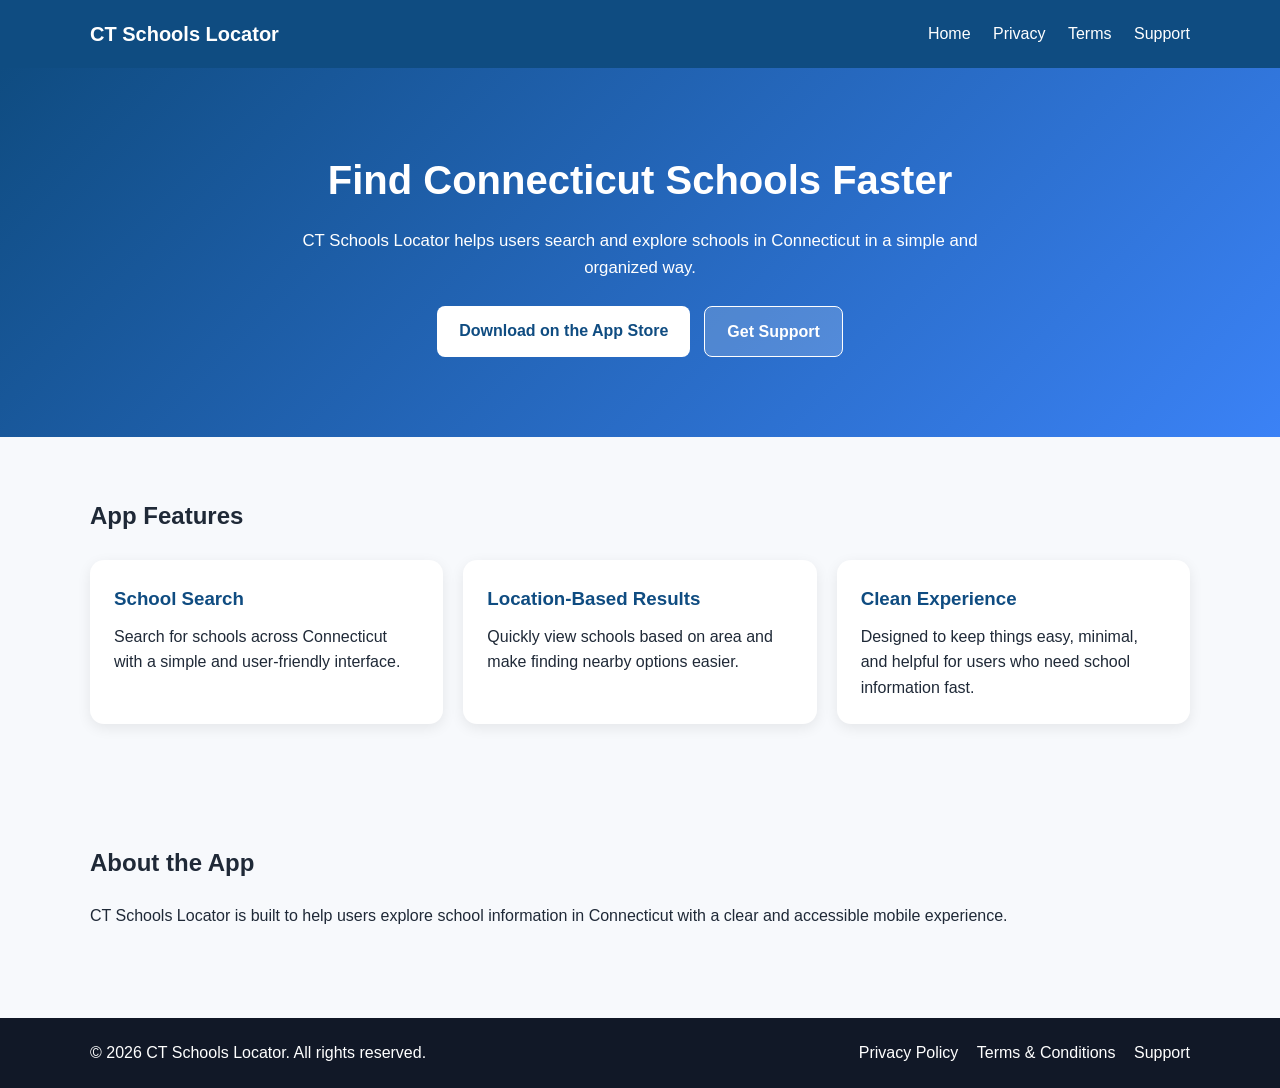
<file: index.html>
<!DOCTYPE html>
<html lang="en">
<head>
  <meta charset="UTF-8" />
  <meta name="viewport" content="width=device-width, initial-scale=1.0" />
  <title>CT Schools Locator</title>
  <meta name="description" content="Find Connecticut schools quickly with CT Schools Locator." />
  <link rel="stylesheet" href="styles.css" />
</head>
<body>
  <header class="site-header">
    <div class="container nav">
      <div class="logo">CT Schools Locator</div>
      <nav>
        <a href="index.html">Home</a>
        <a href="privacy.html">Privacy</a>
        <a href="terms.html">Terms</a>
        <a href="support.html">Support</a>
      </nav>
    </div>
  </header>

  <main>
    <section class="hero">
      <div class="container hero-content">
        <h1>Find Connecticut Schools Faster</h1>
        <p>
          CT Schools Locator helps users search and explore schools in Connecticut
          in a simple and organized way.
        </p>
        <div class="hero-buttons">
          <a href="#" class="btn primary">Download on the App Store</a>
          <a href="support.html" class="btn secondary">Get Support</a>
        </div>
      </div>
    </section>

    <section class="features container">
      <h2>App Features</h2>
      <div class="card-grid">
        <div class="card">
          <h3>School Search</h3>
          <p>Search for schools across Connecticut with a simple and user-friendly interface.</p>
        </div>
        <div class="card">
          <h3>Location-Based Results</h3>
          <p>Quickly view schools based on area and make finding nearby options easier.</p>
        </div>
        <div class="card">
          <h3>Clean Experience</h3>
          <p>Designed to keep things easy, minimal, and helpful for users who need school information fast.</p>
        </div>
      </div>
    </section>

    <section class="about container">
      <h2>About the App</h2>
      <p>
        CT Schools Locator is built to help users explore school information in Connecticut
        with a clear and accessible mobile experience.
      </p>
    </section>
  </main>

  <footer class="site-footer">
    <div class="container footer-links">
      <p>© 2026 CT Schools Locator. All rights reserved.</p>
      <div>
        <a href="privacy.html">Privacy Policy</a>
        <a href="terms.html">Terms & Conditions</a>
        <a href="support.html">Support</a>
      </div>
    </div>
  </footer>
</body>
</html>
</file>
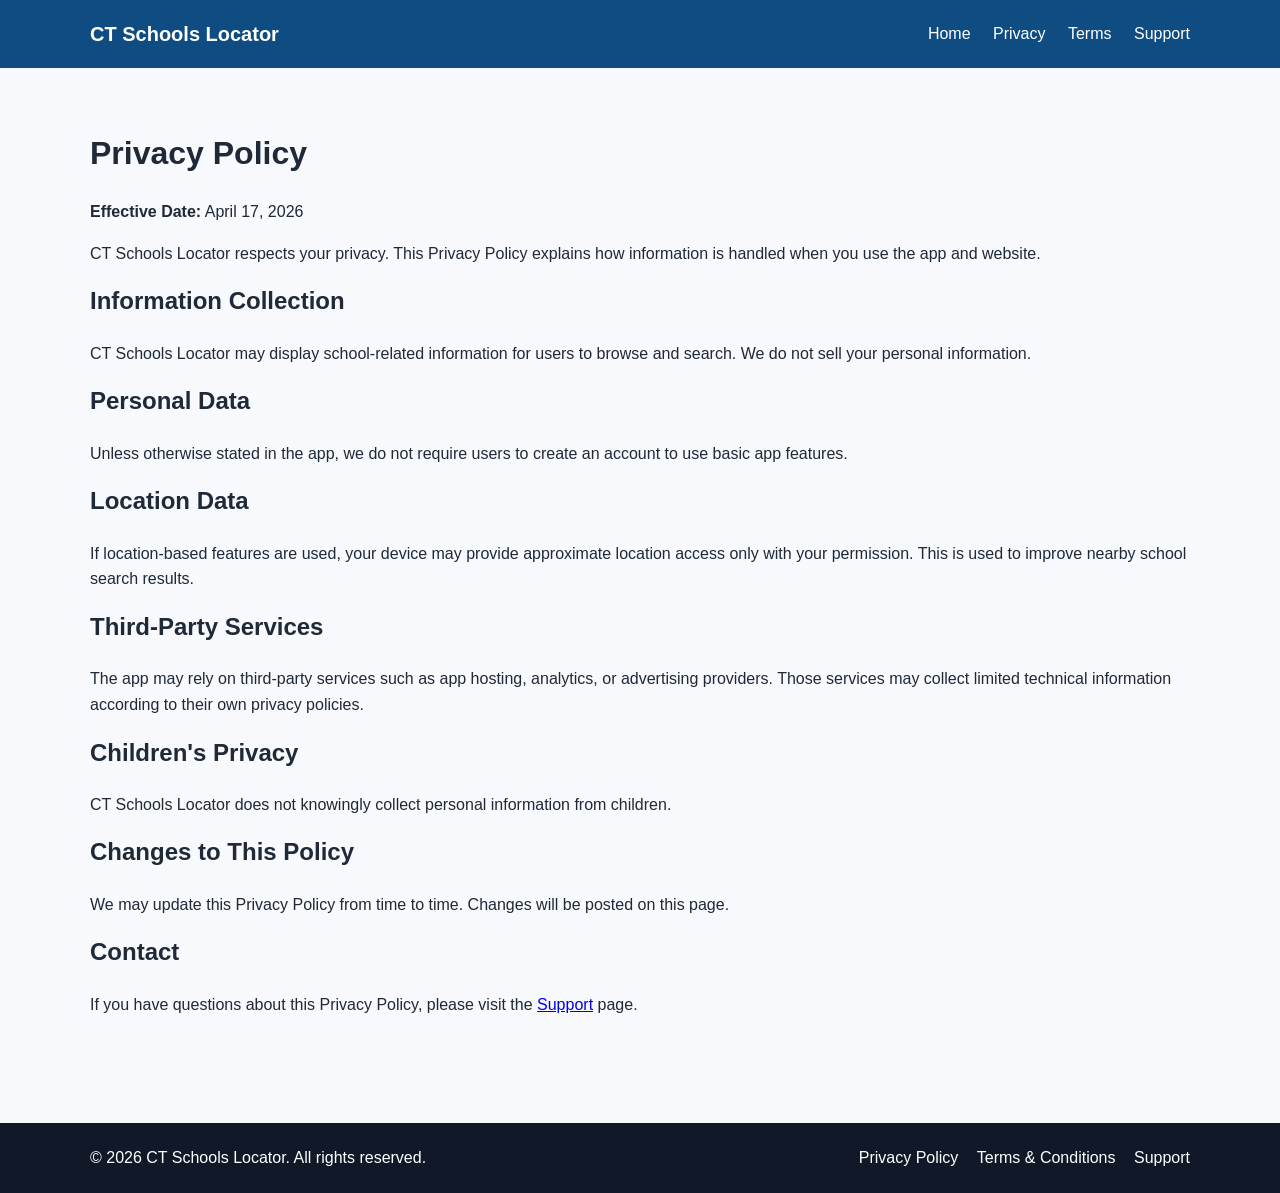
<file: privacy.html>
<!DOCTYPE html>
<html lang="en">
<head>
  <meta charset="UTF-8" />
  <meta name="viewport" content="width=device-width, initial-scale=1.0" />
  <title>Privacy Policy - CT Schools Locator</title>
  <link rel="stylesheet" href="styles.css" />
</head>
<body>
  <header class="site-header">
    <div class="container nav">
      <div class="logo">CT Schools Locator</div>
      <nav>
        <a href="index.html">Home</a>
        <a href="privacy.html">Privacy</a>
        <a href="terms.html">Terms</a>
        <a href="support.html">Support</a>
      </nav>
    </div>
  </header>

  <main class="container page-content">
    <h1>Privacy Policy</h1>
    <p><strong>Effective Date:</strong> April 17, 2026</p>

    <p>
      CT Schools Locator respects your privacy. This Privacy Policy explains how information
      is handled when you use the app and website.
    </p>

    <h2>Information Collection</h2>
    <p>
      CT Schools Locator may display school-related information for users to browse and search.
      We do not sell your personal information.
    </p>

    <h2>Personal Data</h2>
    <p>
      Unless otherwise stated in the app, we do not require users to create an account to use
      basic app features.
    </p>

    <h2>Location Data</h2>
    <p>
      If location-based features are used, your device may provide approximate location access
      only with your permission. This is used to improve nearby school search results.
    </p>

    <h2>Third-Party Services</h2>
    <p>
      The app may rely on third-party services such as app hosting, analytics, or advertising providers.
      Those services may collect limited technical information according to their own privacy policies.
    </p>

    <h2>Children's Privacy</h2>
    <p>
      CT Schools Locator does not knowingly collect personal information from children.
    </p>

    <h2>Changes to This Policy</h2>
    <p>
      We may update this Privacy Policy from time to time. Changes will be posted on this page.
    </p>

    <h2>Contact</h2>
    <p>
      If you have questions about this Privacy Policy, please visit the
      <a href="support.html">Support</a> page.
    </p>
  </main>

  <footer class="site-footer">
    <div class="container footer-links">
      <p>© 2026 CT Schools Locator. All rights reserved.</p>
      <div>
        <a href="privacy.html">Privacy Policy</a>
        <a href="terms.html">Terms & Conditions</a>
        <a href="support.html">Support</a>
      </div>
    </div>
  </footer>
</body>
</html>
</file>
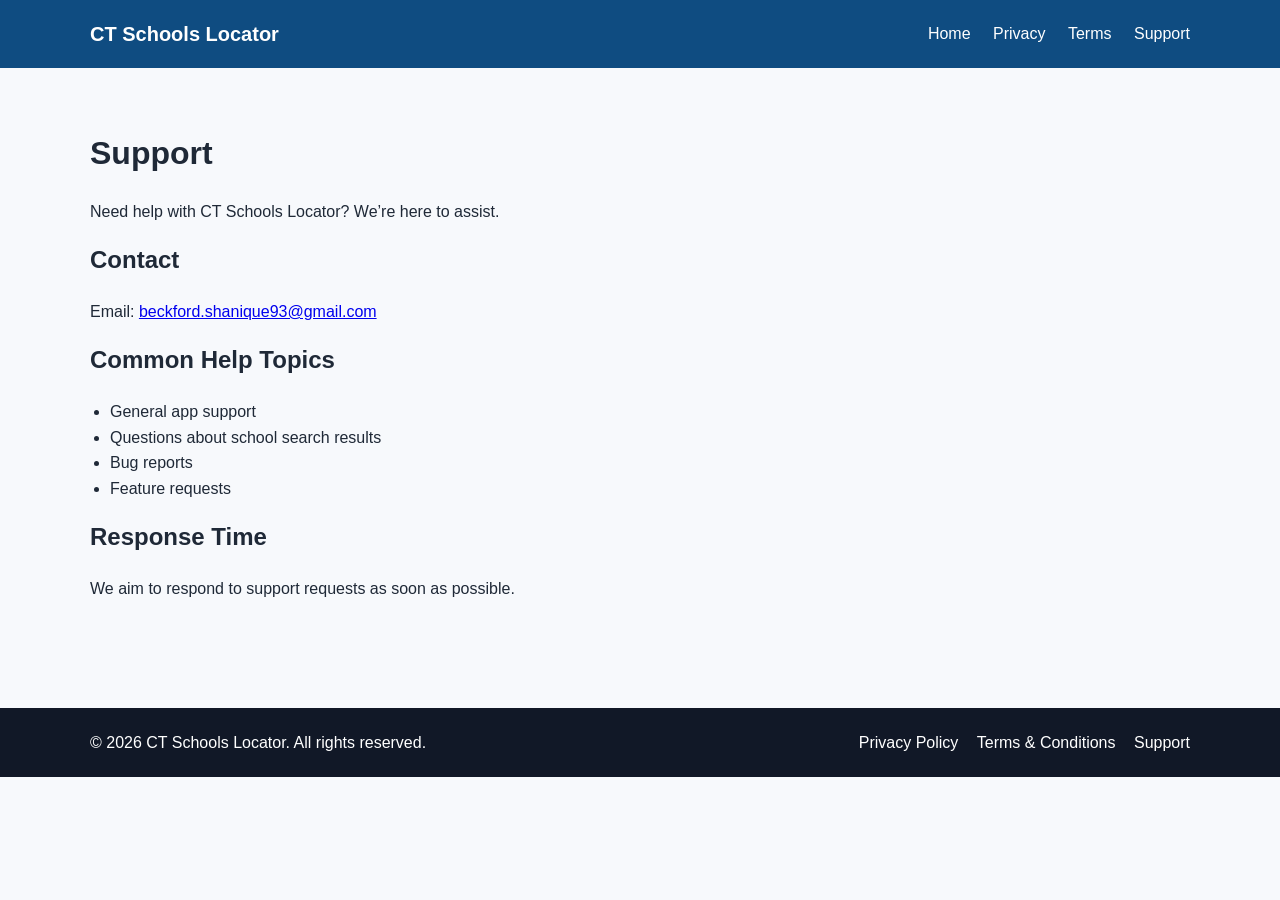
<file: support.html>
<!DOCTYPE html>
<html lang="en">
<head>
  <meta charset="UTF-8" />
  <meta name="viewport" content="width=device-width, initial-scale=1.0" />
  <title>Support - CT Schools Locator</title>
  <link rel="stylesheet" href="styles.css" />
</head>
<body>
  <header class="site-header">
    <div class="container nav">
      <div class="logo">CT Schools Locator</div>
      <nav>
        <a href="index.html">Home</a>
        <a href="privacy.html">Privacy</a>
        <a href="terms.html">Terms</a>
        <a href="support.html">Support</a>
      </nav>
    </div>
  </header>

  <main class="container page-content">
    <h1>Support</h1>
    <p>
      Need help with CT Schools Locator? We’re here to assist.
    </p>

    <h2>Contact</h2>
    <p>Email: <a href="mailto:beckford.shanique93@gmail.com">beckford.shanique93@gmail.com</a></p>

    <h2>Common Help Topics</h2>
    <ul>
      <li>General app support</li>
      <li>Questions about school search results</li>
      <li>Bug reports</li>
      <li>Feature requests</li>
    </ul>

    <h2>Response Time</h2>
    <p>
      We aim to respond to support requests as soon as possible.
    </p>
  </main>

  <footer class="site-footer">
    <div class="container footer-links">
      <p>© 2026 CT Schools Locator. All rights reserved.</p>
      <div>
        <a href="privacy.html">Privacy Policy</a>
        <a href="terms.html">Terms & Conditions</a>
        <a href="support.html">Support</a>
      </div>
    </div>
  </footer>
</body>
</html>
</file>
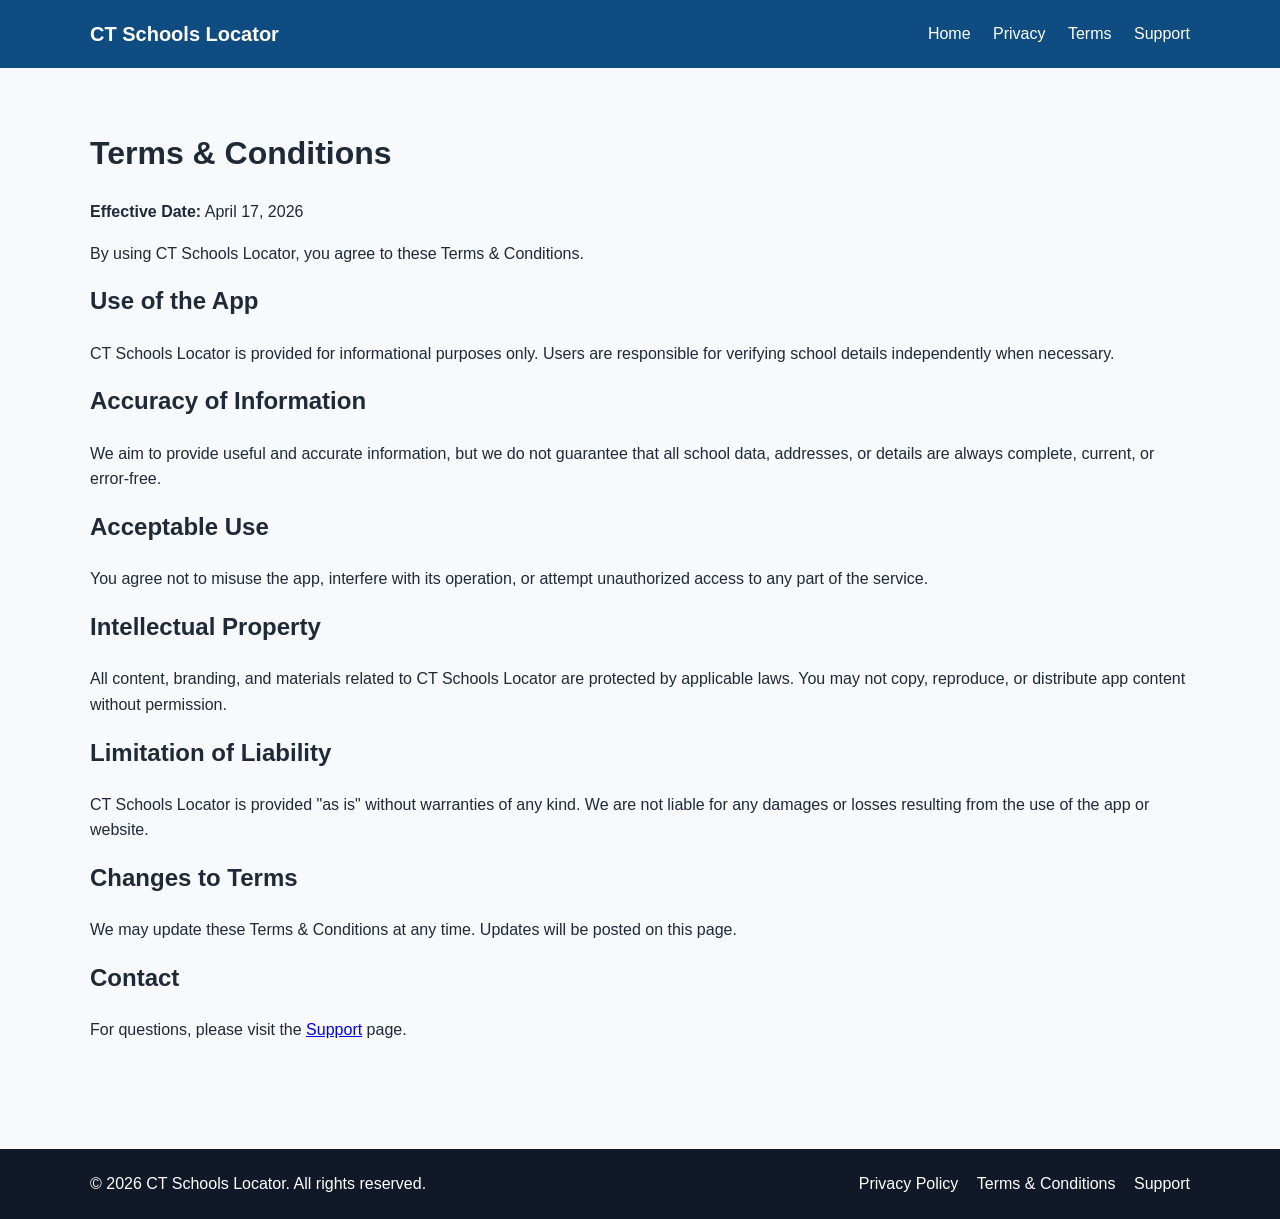
<file: terms.html>
<!DOCTYPE html>
<html lang="en">
<head>
  <meta charset="UTF-8" />
  <meta name="viewport" content="width=device-width, initial-scale=1.0" />
  <title>Terms & Conditions - CT Schools Locator</title>
  <link rel="stylesheet" href="styles.css" />
</head>
<body>
  <header class="site-header">
    <div class="container nav">
      <div class="logo">CT Schools Locator</div>
      <nav>
        <a href="index.html">Home</a>
        <a href="privacy.html">Privacy</a>
        <a href="terms.html">Terms</a>
        <a href="support.html">Support</a>
      </nav>
    </div>
  </header>

  <main class="container page-content">
    <h1>Terms & Conditions</h1>
    <p><strong>Effective Date:</strong> April 17, 2026</p>

    <p>
      By using CT Schools Locator, you agree to these Terms & Conditions.
    </p>

    <h2>Use of the App</h2>
    <p>
      CT Schools Locator is provided for informational purposes only. Users are responsible
      for verifying school details independently when necessary.
    </p>

    <h2>Accuracy of Information</h2>
    <p>
      We aim to provide useful and accurate information, but we do not guarantee that all
      school data, addresses, or details are always complete, current, or error-free.
    </p>

    <h2>Acceptable Use</h2>
    <p>
      You agree not to misuse the app, interfere with its operation, or attempt unauthorized access
      to any part of the service.
    </p>

    <h2>Intellectual Property</h2>
    <p>
      All content, branding, and materials related to CT Schools Locator are protected by applicable laws.
      You may not copy, reproduce, or distribute app content without permission.
    </p>

    <h2>Limitation of Liability</h2>
    <p>
      CT Schools Locator is provided "as is" without warranties of any kind. We are not liable for
      any damages or losses resulting from the use of the app or website.
    </p>

    <h2>Changes to Terms</h2>
    <p>
      We may update these Terms & Conditions at any time. Updates will be posted on this page.
    </p>

    <h2>Contact</h2>
    <p>
      For questions, please visit the <a href="support.html">Support</a> page.
    </p>
  </main>

  <footer class="site-footer">
    <div class="container footer-links">
      <p>© 2026 CT Schools Locator. All rights reserved.</p>
      <div>
        <a href="privacy.html">Privacy Policy</a>
        <a href="terms.html">Terms & Conditions</a>
        <a href="support.html">Support</a>
      </div>
    </div>
  </footer>
</body>
</html>
</file>
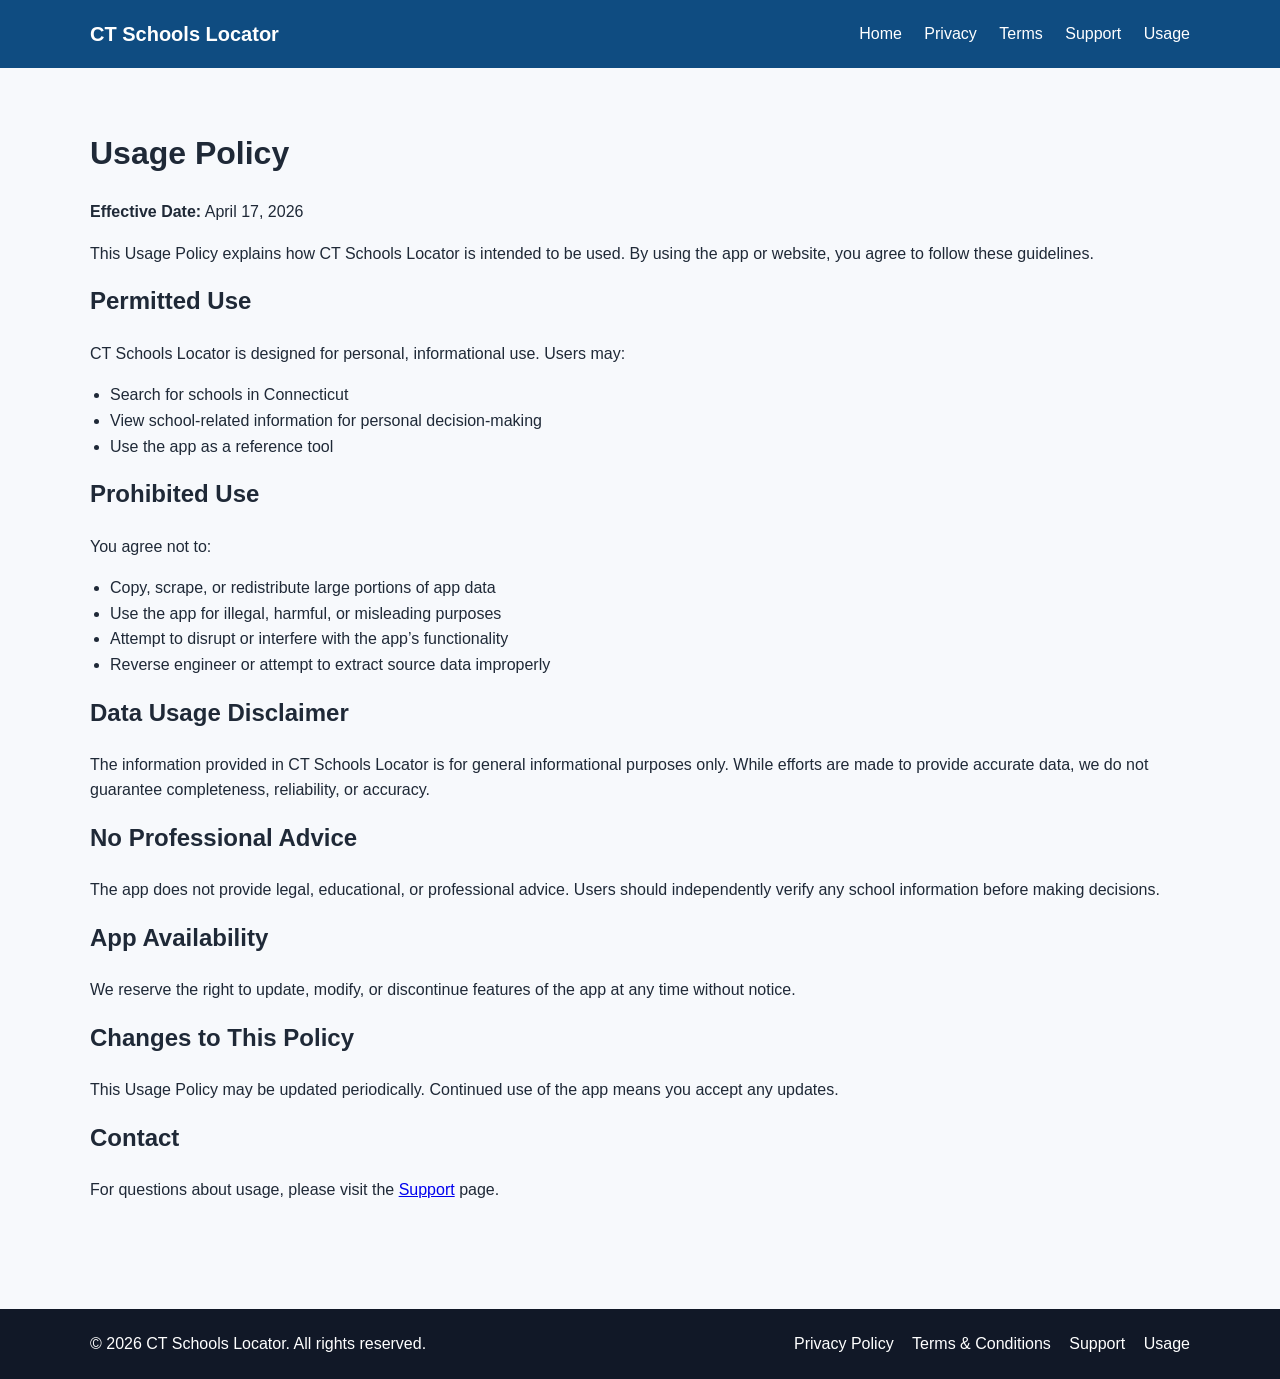
<file: usage.html>
<!DOCTYPE html>
<html lang="en">
<head>
  <meta charset="UTF-8" />
  <meta name="viewport" content="width=device-width, initial-scale=1.0" />
  <title>Usage Policy - CT Schools Locator</title>
  <link rel="stylesheet" href="styles.css" />
</head>
<body>

  <header class="site-header">
    <div class="container nav">
      <div class="logo">CT Schools Locator</div>
      <nav>
        <a href="index.html">Home</a>
        <a href="privacy.html">Privacy</a>
        <a href="terms.html">Terms</a>
        <a href="support.html">Support</a>
        <a href="usage.html">Usage</a>
      </nav>
    </div>
  </header>

  <main class="container page-content">
    <h1>Usage Policy</h1>
    <p><strong>Effective Date:</strong> April 17, 2026</p>

    <p>
      This Usage Policy explains how CT Schools Locator is intended to be used.
      By using the app or  website, you agree to follow these guidelines.
    </p>

    <h2>Permitted Use</h2>
    <p>
      CT Schools Locator is designed for personal, informational use. Users may:
    </p>
    <ul>
      <li>Search for schools in Connecticut</li>
      <li>View school-related information for personal decision-making</li>
      <li>Use the app as a reference tool</li>
    </ul>

    <h2>Prohibited Use</h2>
    <p>
      You agree not to:
    </p>
    <ul>
      <li>Copy, scrape, or redistribute large portions of app data</li>
      <li>Use the app for illegal, harmful, or misleading purposes</li>
      <li>Attempt to disrupt or interfere with the app’s functionality</li>
      <li>Reverse engineer or attempt to extract source data improperly</li>
    </ul>

    <h2>Data Usage Disclaimer</h2>
    <p>
      The information provided in CT Schools Locator is for general informational
      purposes only. While efforts are made to provide accurate data, we do not
      guarantee completeness, reliability, or accuracy.
    </p>

    <h2>No Professional Advice</h2>
    <p>
      The app does not provide legal, educational, or professional advice. Users
      should independently verify any school information before making decisions.
    </p>

    <h2>App Availability</h2>
    <p>
      We reserve the right to update, modify, or discontinue features of the app
      at any time without notice.
    </p>

    <h2>Changes to This Policy</h2>
    <p>
      This Usage Policy may be updated periodically. Continued use of the app
      means you accept any updates.
    </p>

    <h2>Contact</h2>
    <p>
      For questions about usage, please visit the
      <a href="support.html">Support</a> page.
    </p>
  </main>

  <footer class="site-footer">
    <div class="container footer-links">
      <p>© 2026 CT Schools Locator. All rights reserved.</p>
      <div>
        <a href="privacy.html">Privacy Policy</a>
        <a href="terms.html">Terms & Conditions</a>
        <a href="support.html">Support</a>
        <a href="usage.html">Usage</a>
      </div>
    </div>
  </footer>

</body>
</html>
</file>
<file: styles.css>
* {
  margin: 0;
  padding: 0;
  box-sizing: border-box;
}

body {
  font-family: Arial, sans-serif;
  line-height: 1.6;
  background: #f7f9fc;
  color: #1f2937;
}

.container {
  width: 90%;
  max-width: 1100px;
  margin: 0 auto;
}

.site-header {
  background: #0f4c81;
  color: white;
  padding: 18px 0;
}

.nav {
  display: flex;
  justify-content: space-between;
  align-items: center;
  gap: 20px;
}

.logo {
  font-size: 1.25rem;
  font-weight: bold;
}

nav a {
  color: white;
  text-decoration: none;
  margin-left: 18px;
  font-weight: 500;
}

nav a:hover {
  text-decoration: underline;
}

.hero {
  background: linear-gradient(135deg, #0f4c81, #3b82f6);
  color: white;
  padding: 80px 0;
  text-align: center;
}

.hero-content h1 {
  font-size: 2.5rem;
  margin-bottom: 16px;
}

.hero-content p {
  max-width: 700px;
  margin: 0 auto 24px;
  font-size: 1.05rem;
}

.hero-buttons {
  display: flex;
  justify-content: center;
  gap: 14px;
  flex-wrap: wrap;
}

.btn {
  display: inline-block;
  padding: 12px 22px;
  border-radius: 8px;
  text-decoration: none;
  font-weight: bold;
}

.btn.primary {
  background: white;
  color: #0f4c81;
}

.btn.secondary {
  background: rgba(255, 255, 255, 0.18);
  color: white;
  border: 1px solid white;
}

.features,
.about,
.page-content {
  padding: 60px 0;
}

.features h2,
.about h2,
.page-content h1,
.page-content h2 {
  margin-bottom: 20px;
}

.card-grid {
  display: grid;
  grid-template-columns: repeat(auto-fit, minmax(230px, 1fr));
  gap: 20px;
  margin-top: 24px;
}

.card {
  background: white;
  padding: 24px;
  border-radius: 14px;
  box-shadow: 0 4px 14px rgba(0, 0, 0, 0.08);
}

.card h3 {
  margin-bottom: 10px;
  color: #0f4c81;
}

.page-content p,
.page-content ul {
  margin-bottom: 16px;
}

.page-content ul {
  padding-left: 20px;
}

.site-footer {
  background: #111827;
  color: white;
  padding: 22px 0;
  margin-top: 30px;
}

.footer-links {
  display: flex;
  justify-content: space-between;
  align-items: center;
  gap: 16px;
  flex-wrap: wrap;
}

.footer-links a {
  color: white;
  text-decoration: none;
  margin-left: 14px;
}

.footer-links a:hover {
  text-decoration: underline;
}
</file>
